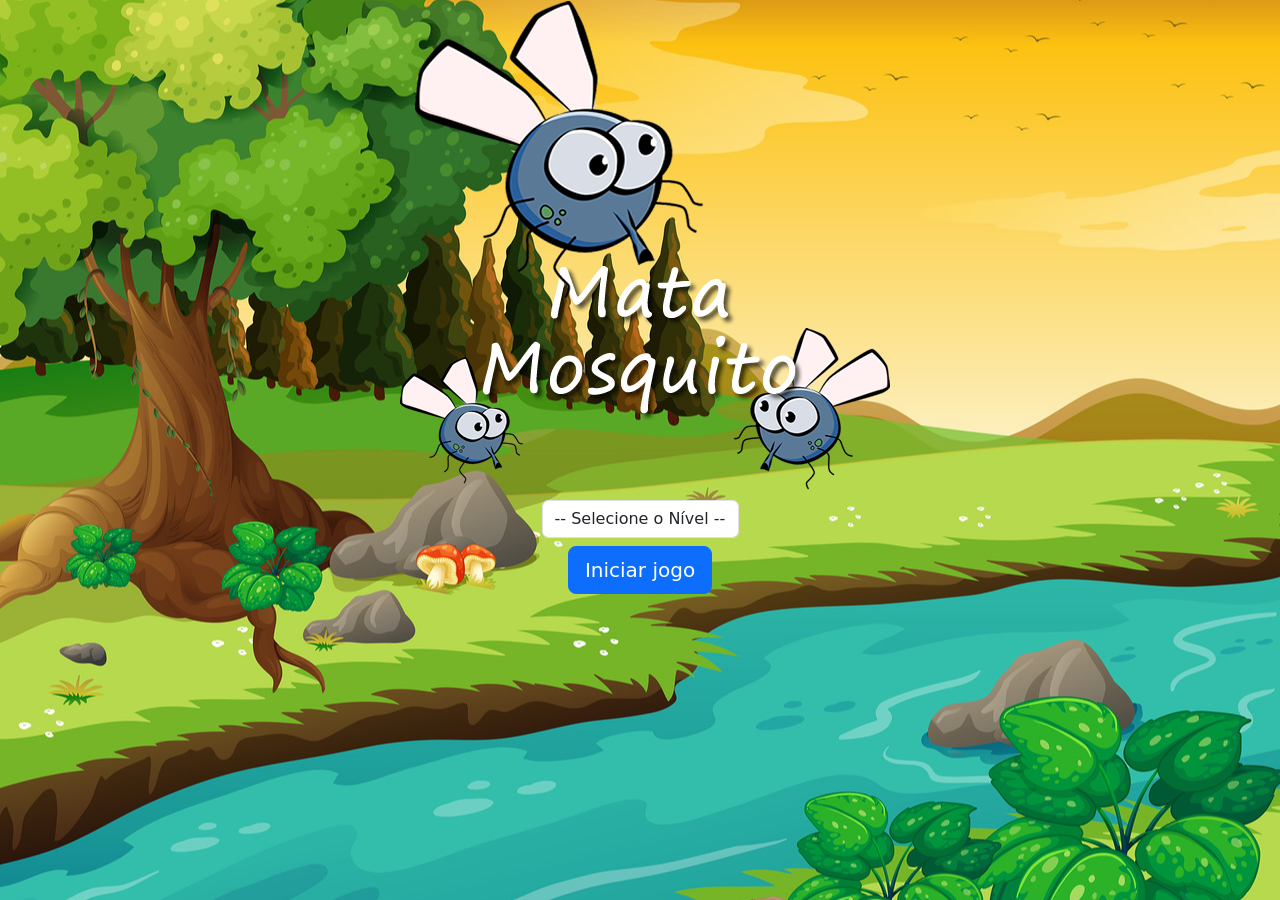
<file: index.html>
<!DOCTYPE html>
<html lang="pt-br">
<head>
    <meta charset="UTF-8">
    <meta name="viewport" content="width=device-width, initial-scale=1.0">
    <title>Game - Mata Mosquito</title>
    <link href="https://cdn.jsdelivr.net/npm/bootstrap@5.3.3/dist/css/bootstrap.min.css" rel="stylesheet" integrity="sha384-QWTKZyjpPEjISv5WaRU9OFeRpok6YctnYmDr5pNlyT2bRjXh0JMhjY6hW+ALEwIH" crossorigin="anonymous">
    <link rel="stylesheet" href="css/style.css">
    <script>
        function iniciarJogo() {
            let nivel = document.getElementById('nivel').value
            if (nivel == "") {
                alert("Selecione um nível para continuar")
            } else {
                window.location.href = "game.html?" + nivel
            }
        }
    </script>
</head>
<body>
    <div class="container">
        <div class="row">
            <div class="col">
                <div class="d-flex justify-content-center">
                    <img src="imgs/game.png" alt="gameover">
                </div>
            </div>
        </div>

        <div class="row">
            <div class="col">
                <div class="d-flex justify-content-center">
                    <div class="mb-2">
                        <select id="nivel" class="form-control">
                            <option value="">-- Selecione o Nível --</option>
                            <option value="normal">Normal</option>
                            <option value="dificil">Difícil</option>
                            <option value="god">God</option>
                        </select>
                    </div>
                </div>
            </div>
        </div>

        <div class="row">
            <div class="col">
                <div class="d-flex justify-content-center">
                    <button class="btn btn-primary btn-lg" onclick="iniciarJogo()">Iniciar jogo</button>
                </div>
            </div>
        </div>
    </div>

    <script src="https://cdn.jsdelivr.net/npm/bootstrap@5.3.3/dist/js/bootstrap.bundle.min.js" integrity="sha384-YvpcrYf0tY3lHB60NNkmXc5s9fDVZLESaAA55NDzOxhy9GkcIdslK1eN7N6jIeHz" crossorigin="anonymous"></script>
</body>
</html>
</file>
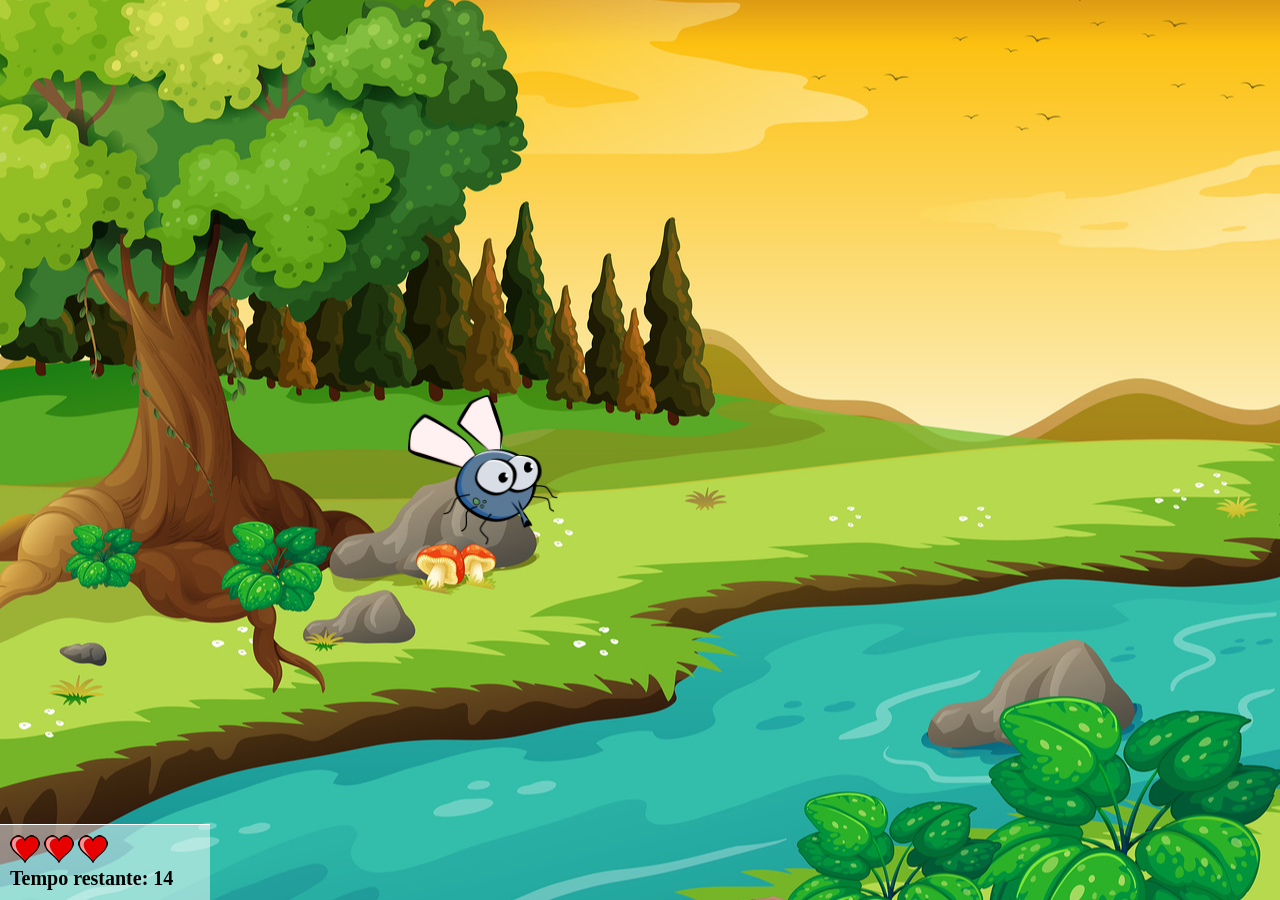
<file: game.html>
<!DOCTYPE html>
<html lang="pt-br">
<head>
    <meta charset="UTF-8">
    <meta name="viewport" content="width=device-width, initial-scale=1.0">
    <title>Mata Mosquito</title>
    <link rel="stylesheet" href="css/style.css">
    <script src="js/script.js"></script>
</head>
<body onresize="ajustarTamanho()">
    <div class="painel">
        <div class="vidas">
            <img id="v1" src="imgs/coracao_cheio.png">
            <img id="v2" src="imgs/coracao_cheio.png">
            <img id="v3" src="imgs/coracao_cheio.png">
        </div>
        <div class="cronometro">
            Tempo restante: <span id="cronometro"></span>
        </div>
    </div>

    <script>
        document.getElementById('cronometro').innerHTML = tempo

        var criaMosquito = setInterval(function () {
            posicaoRandom()
        }, criaMosquitoTempo)
    </script>
</body>
</html>
</file>
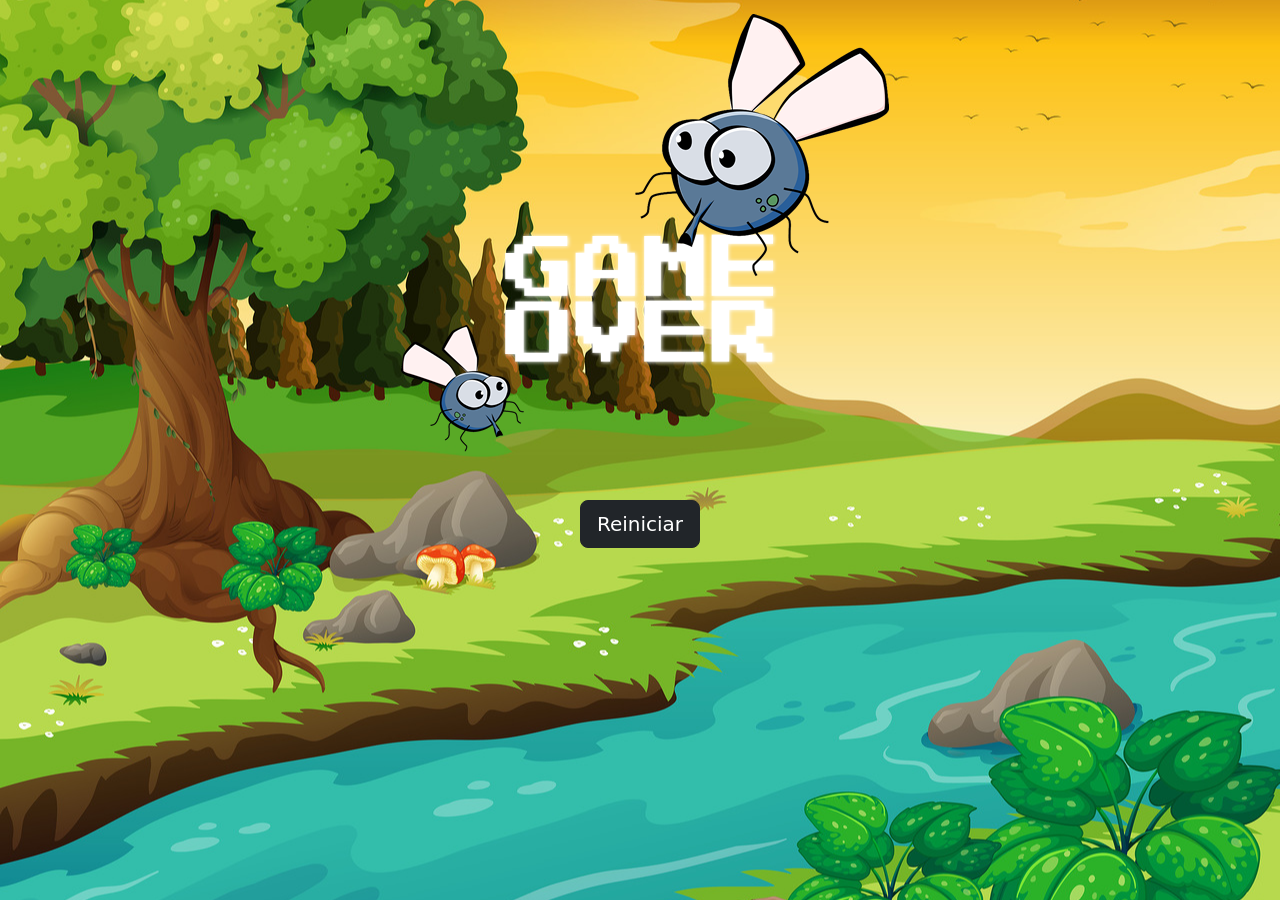
<file: gameover.html>
<!DOCTYPE html>
<html lang="pt-br">
<head>
    <meta charset="UTF-8">
    <meta name="viewport" content="width=device-width, initial-scale=1.0">
    <title>Game Over</title>
    <link href="https://cdn.jsdelivr.net/npm/bootstrap@5.3.3/dist/css/bootstrap.min.css" rel="stylesheet" integrity="sha384-QWTKZyjpPEjISv5WaRU9OFeRpok6YctnYmDr5pNlyT2bRjXh0JMhjY6hW+ALEwIH" crossorigin="anonymous">
    <link rel="stylesheet" href="css/style.css">
</head>
<body>
    <div class="container">
        <div class="row">
            <div class="col">
                <div class="d-flex justify-content-center">
                    <img src="imgs/game_over.png" alt="gameover">
                </div>
            </div>
        </div>

        <div class="row">
            <div class="col">
                <div class="d-flex justify-content-center">
                    <button class="btn btn-dark btn-lg" onclick="window.location.href = 'index.html'">Reiniciar</button>
                </div>
            </div>
        </div>
    </div>

    <script src="https://cdn.jsdelivr.net/npm/bootstrap@5.3.3/dist/js/bootstrap.bundle.min.js" integrity="sha384-YvpcrYf0tY3lHB60NNkmXc5s9fDVZLESaAA55NDzOxhy9GkcIdslK1eN7N6jIeHz" crossorigin="anonymous"></script>
</body>
</html>
</file>
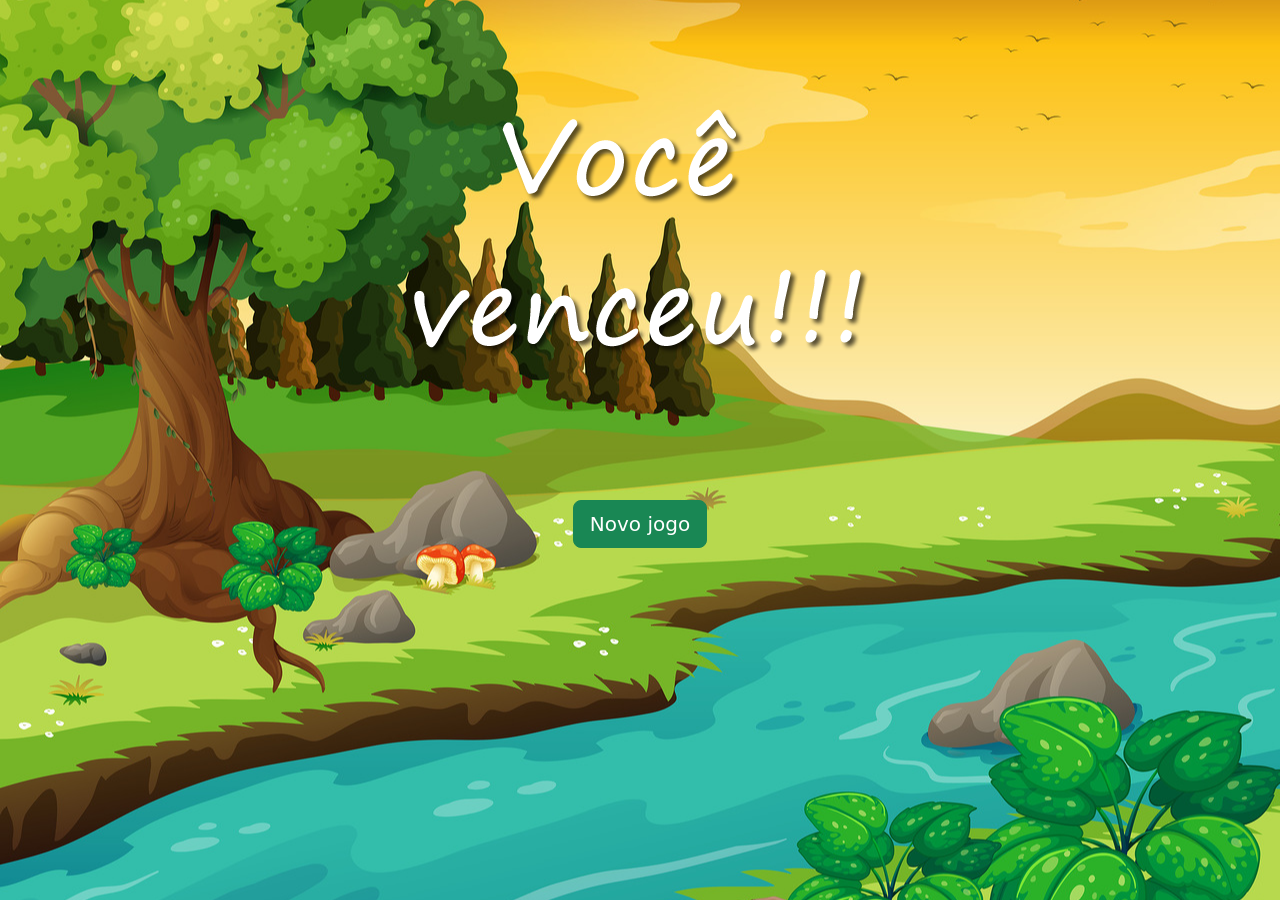
<file: win.html>
<!DOCTYPE html>
<html lang="pt-br">
<head>
    <meta charset="UTF-8">
    <meta name="viewport" content="width=device-width, initial-scale=1.0">
    <title>Vitória</title>
    <link href="https://cdn.jsdelivr.net/npm/bootstrap@5.3.3/dist/css/bootstrap.min.css" rel="stylesheet" integrity="sha384-QWTKZyjpPEjISv5WaRU9OFeRpok6YctnYmDr5pNlyT2bRjXh0JMhjY6hW+ALEwIH" crossorigin="anonymous">
    <link rel="stylesheet" href="css/style.css">
</head>
<body>
    <div class="container">
        <div class="row">
            <div class="col">
                <div class="d-flex justify-content-center">
                    <img src="imgs/vitoria.png" alt="gameover">
                </div>
            </div>
        </div>

        <div class="row">
            <div class="col">
                <div class="d-flex justify-content-center">
                    <button class="btn btn-success btn-lg" onclick="window.location.href = 'index.html'">Novo jogo</button>
                </div>
            </div>
        </div>
    </div>

    <script src="https://cdn.jsdelivr.net/npm/bootstrap@5.3.3/dist/js/bootstrap.bundle.min.js" integrity="sha384-YvpcrYf0tY3lHB60NNkmXc5s9fDVZLESaAA55NDzOxhy9GkcIdslK1eN7N6jIeHz" crossorigin="anonymous"></script>
</body>
</html>
</file>
<file: css/style.css>
html {
    cursor: url(../imgs/mata_mosquito.png) 30 30, auto;
}

body {
  margin: 0;
  padding: 0;
  background: url('../imgs/bg.jpg') no-repeat center center fixed;
  background-size: cover; /* Faz a imagem ocupar toda a tela */
  height: 100vh;          /* Garante que sempre preencha a altura da tela */
  width: 100vw;           /* Garante que sempre preencha a largura da tela */
}

.mosquito1 {
    height: 50px;
    width: 50px;
}

.mosquito2 {
    height: 100px;
    width: 100px;
}

.mosquito3 {
    height: 150px;
    width: 150px;
}

.ladoA {
    transform: scaleX(1);
}

.ladoB {
    transform: scaleX(-1);
}

.painel {
    position: absolute;
    width: 190px;
    padding: 10px;
    left: 0;
    bottom: 0px;
    border-top: solid 1px #fff;
    background-color: #ffffff7f;
}

.vidas {
    float: left;
}

.cronometro {
    float: left;
    font-size: 20px;
    font-weight: bold;
}
</file>
